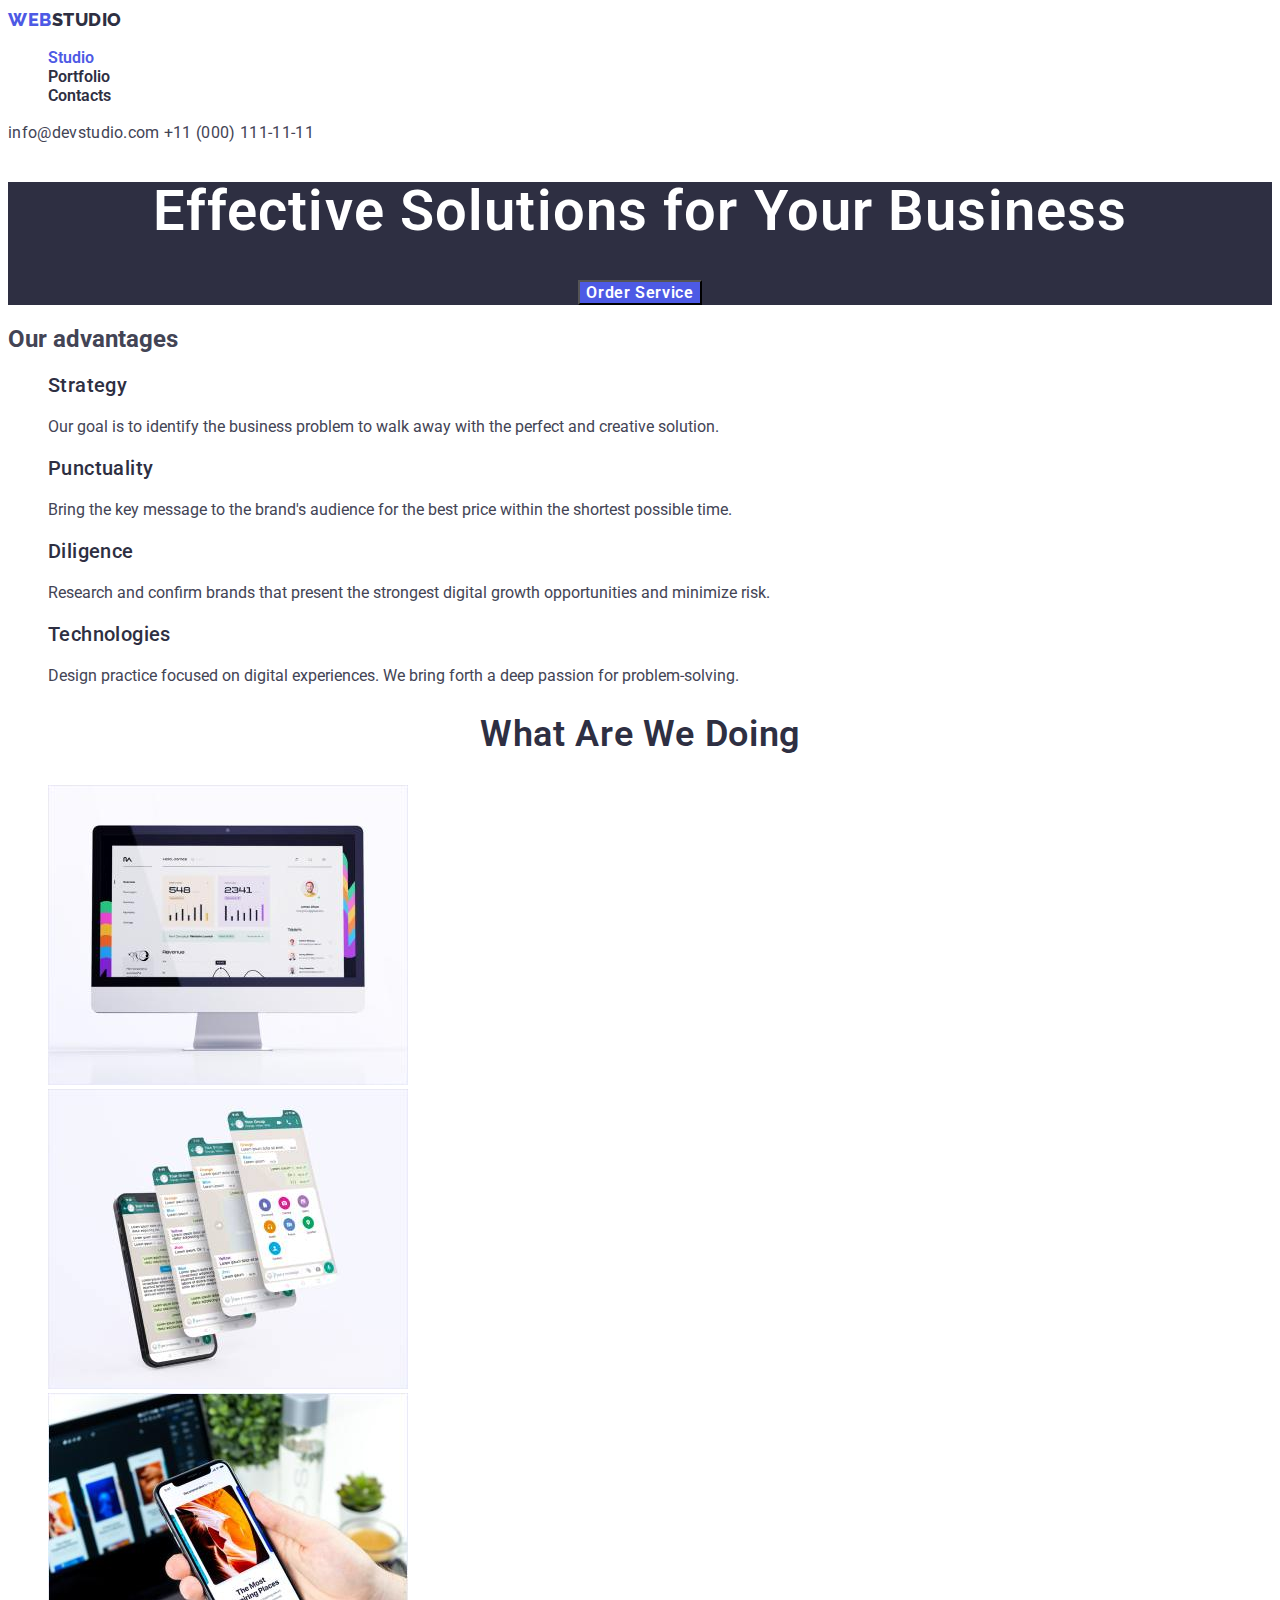
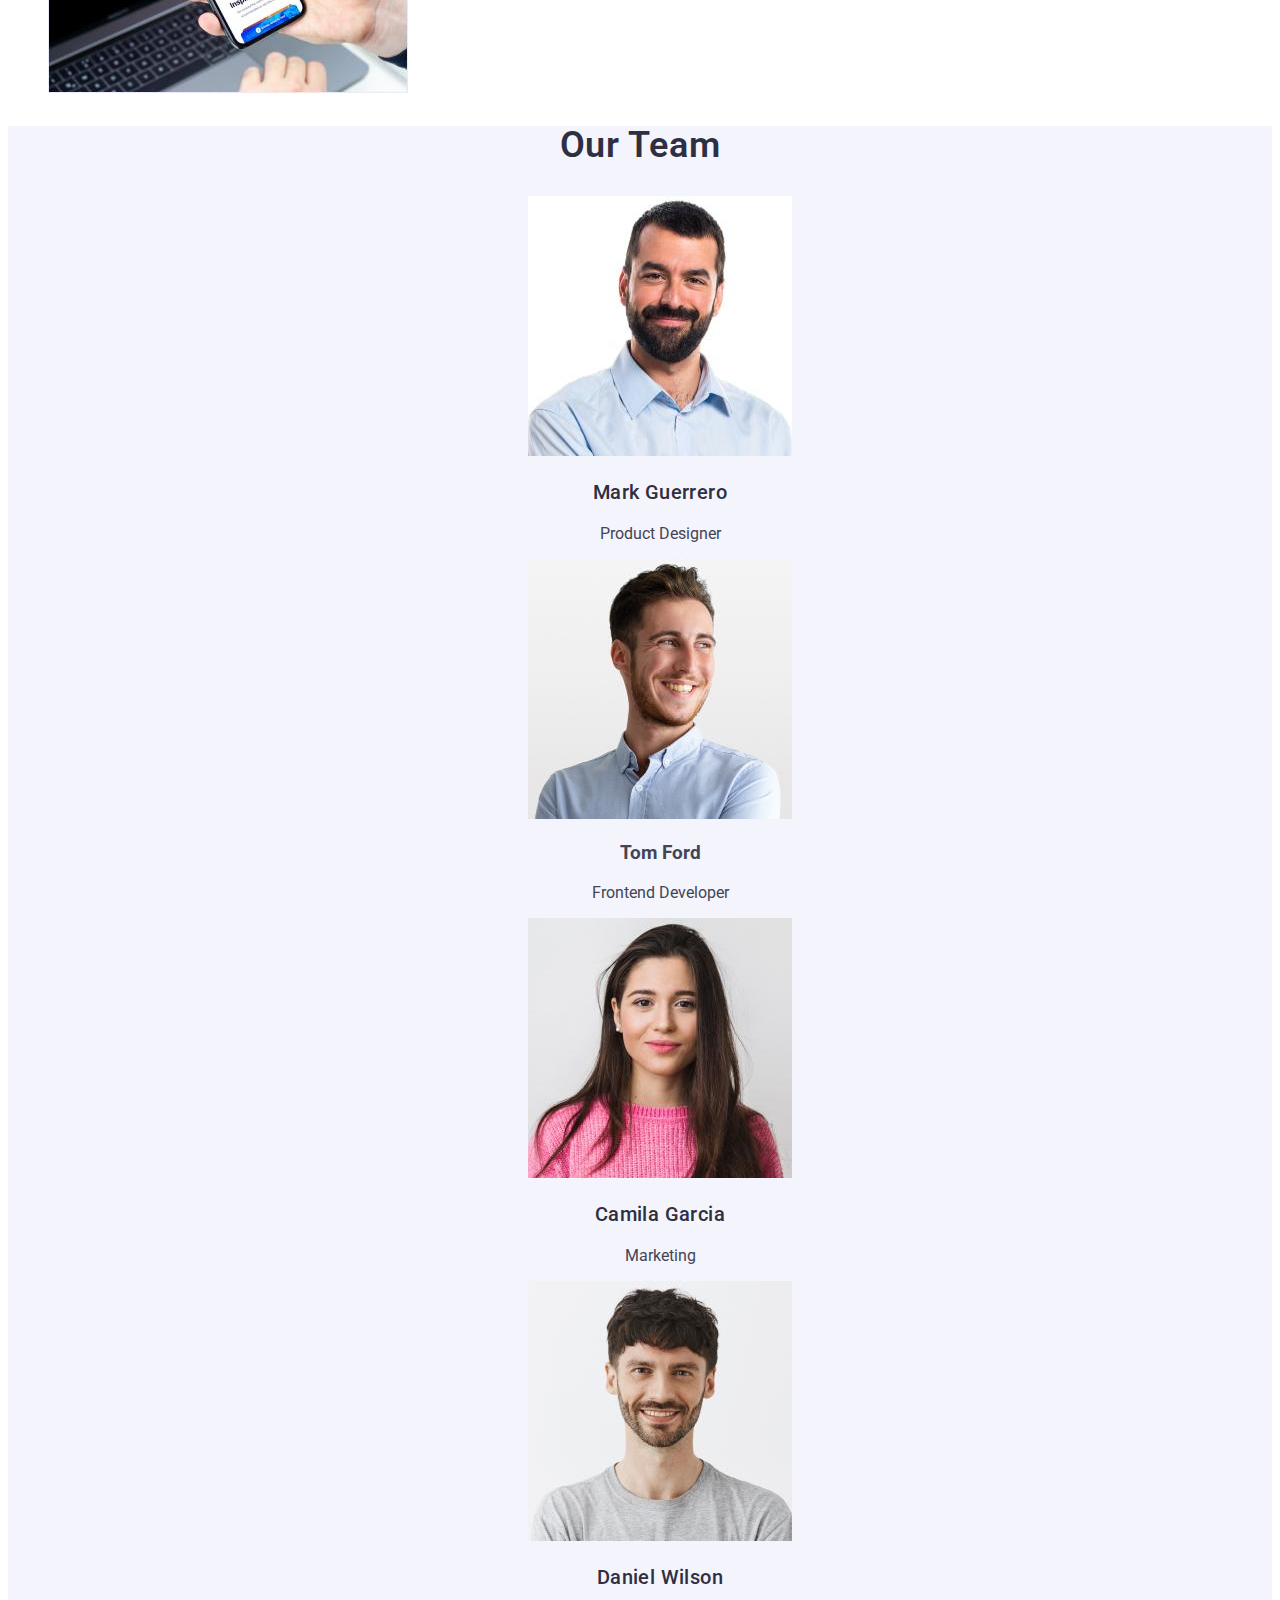
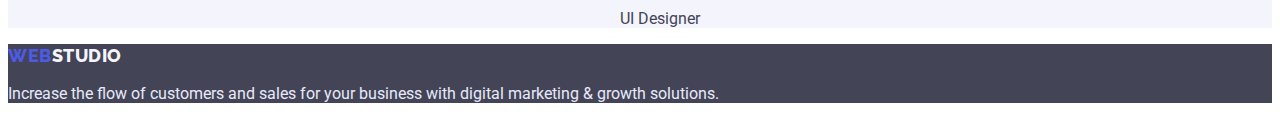
<file: index.html>
<!DOCTYPE html>
<html lang="en">
  <head>
    <meta charset="UTF-8" />
    <meta http-equiv="X-UA-Compatible" content="IE=edge" />
    <meta name="viewport" content="width=device-width, initial-scale=1.0" />
    <title>Document</title>
    <link rel="preconnect" href="https://fonts.googleapis.com" />
    <link rel="preconnect" href="https://fonts.gstatic.com" crossorigin />
    <link
      href="https://fonts.googleapis.com/css2?family=Raleway:wght@800&family=Roboto:wght@400;500;700;900&display=swap"
      rel="stylesheet"
    />
    <link rel="stylesheet" href="./css/styles.css" />
  </head>
  <body>
    <header>
      <nav>
        <a href="./index.html" class="logo"
          ><span class="logo-web">Web</span>Studio</a
        >

        <ul class="site-nav list">
          <li><a href="./index.html" class="link current">Studio</a></li>
          <li><a href="./portfolio.html" class="link">Portfolio</a></li>
          <li><a href="" class="link">Contacts</a></li>
        </ul>
      </nav>
      <address class="address">
        <a href="mailto:info@devstudio.com" class="link">info@devstudio.com</a>
        <a href="tel:+110001111111" class="link">+11 (000) 111-11-11</a>
      </address>
    </header>

    <main>
      <section class="hero">
        <h1 class="hero-title">Effective Solutions for Your Business</h1>
        <button type="button" class="button">Order Service</button>
      </section>
      <section class="section">
        <h2>Our advantages</h2>
        <ul class="advantages-list list">
          <li>
            <h3 class="title">Strategy</h3>
            <p>
              Our goal is to identify the business problem to walk away with the
              perfect and creative solution.
            </p>
          </li>
          <li>
            <h3 class="title">Punctuality</h3>
            <p>
              Bring the key message to the brand's audience for the best price
              within the shortest possible time.
            </p>
          </li>
          <li>
            <h3 class="title">Diligence</h3>
            <p>
              Research and confirm brands that present the strongest digital
              growth opportunities and minimize risk.
            </p>
          </li>
          <li>
            <h3 class="title">Technologies</h3>
            <p>
              Design practice focused on digital experiences. We bring forth a
              deep passion for problem-solving.
            </p>
          </li>
        </ul>
      </section>
      <section class="section">
        <h2 class="section-title">What are we doing</h2>
        <ul class="doing-list list">
          <li>
            <img src="./images/imgone.jpg" alt="monitor" width="360" />
          </li>
          <li>
            <img src="./images/imgtwo.jpg" alt="smartphone" width="360" />
          </li>
          <li>
            <img
              src="./images/imgthree.jpg"
              alt="smartphone on laptop background"
              width="360"
            />
          </li>
        </ul>
      </section>
      <section class="section-secondary">
        <h2 class="section-title">Our Team</h2>
        <ul class="team-list list">
          <li>
            <img
              src="./images/imgmarkguerrero.jpg"
              alt="Mark Guerrero"
              width="264"
            />
            <h3 class="title">Mark Guerrero</h3>
            <p>Product Designer</p>
          </li>
          <li>
            <img src="./images/imgtomford.jpg" alt="Tom Ford" width="264" />
            <h3>Tom Ford</h3>
            <p>Frontend Developer</p>
          </li>
          <li>
            <img
              src="./images/imgcamilagarcia.jpg"
              alt="Camila Garcia"
              width="264"
            />
            <h3 class="title">Camila Garcia</h3>
            <p>Marketing</p>
          </li>
          <li>
            <img
              src="./images/imgdanielwilson.jpg"
              alt="Daniel Wilson"
              width="264"
            />
            <h3 class="title">Daniel Wilson</h3>
            <p>UI Designer</p>
          </li>
        </ul>
      </section>
    </main>
    <footer class="footer">
      <a href="./index.html" class="logo"
        ><span class="logo-web">Web</span
        ><span class="footer-logo">Studio</span></a
      >
      <p>
        Increase the flow of customers and sales for your business with digital
        marketing & growth solutions.
      </p>
    </footer>
  </body>
</html>
</file>
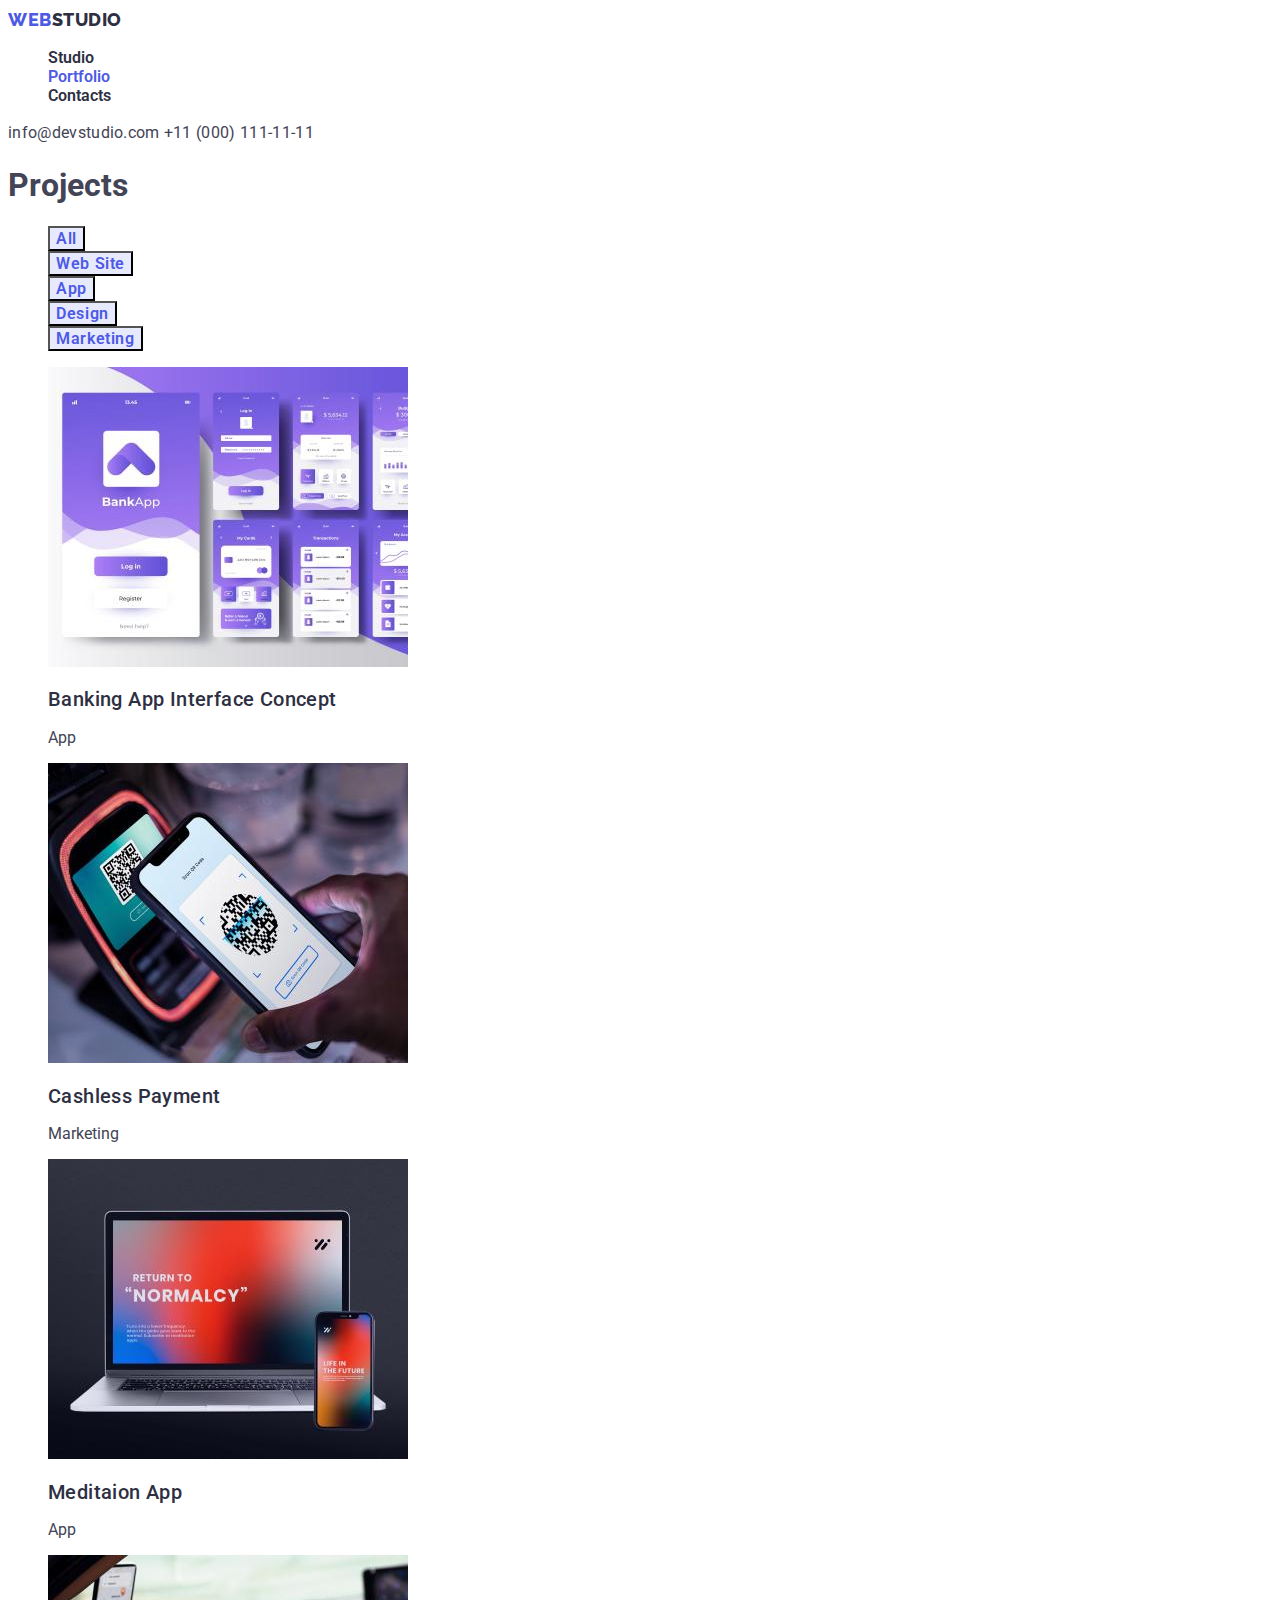
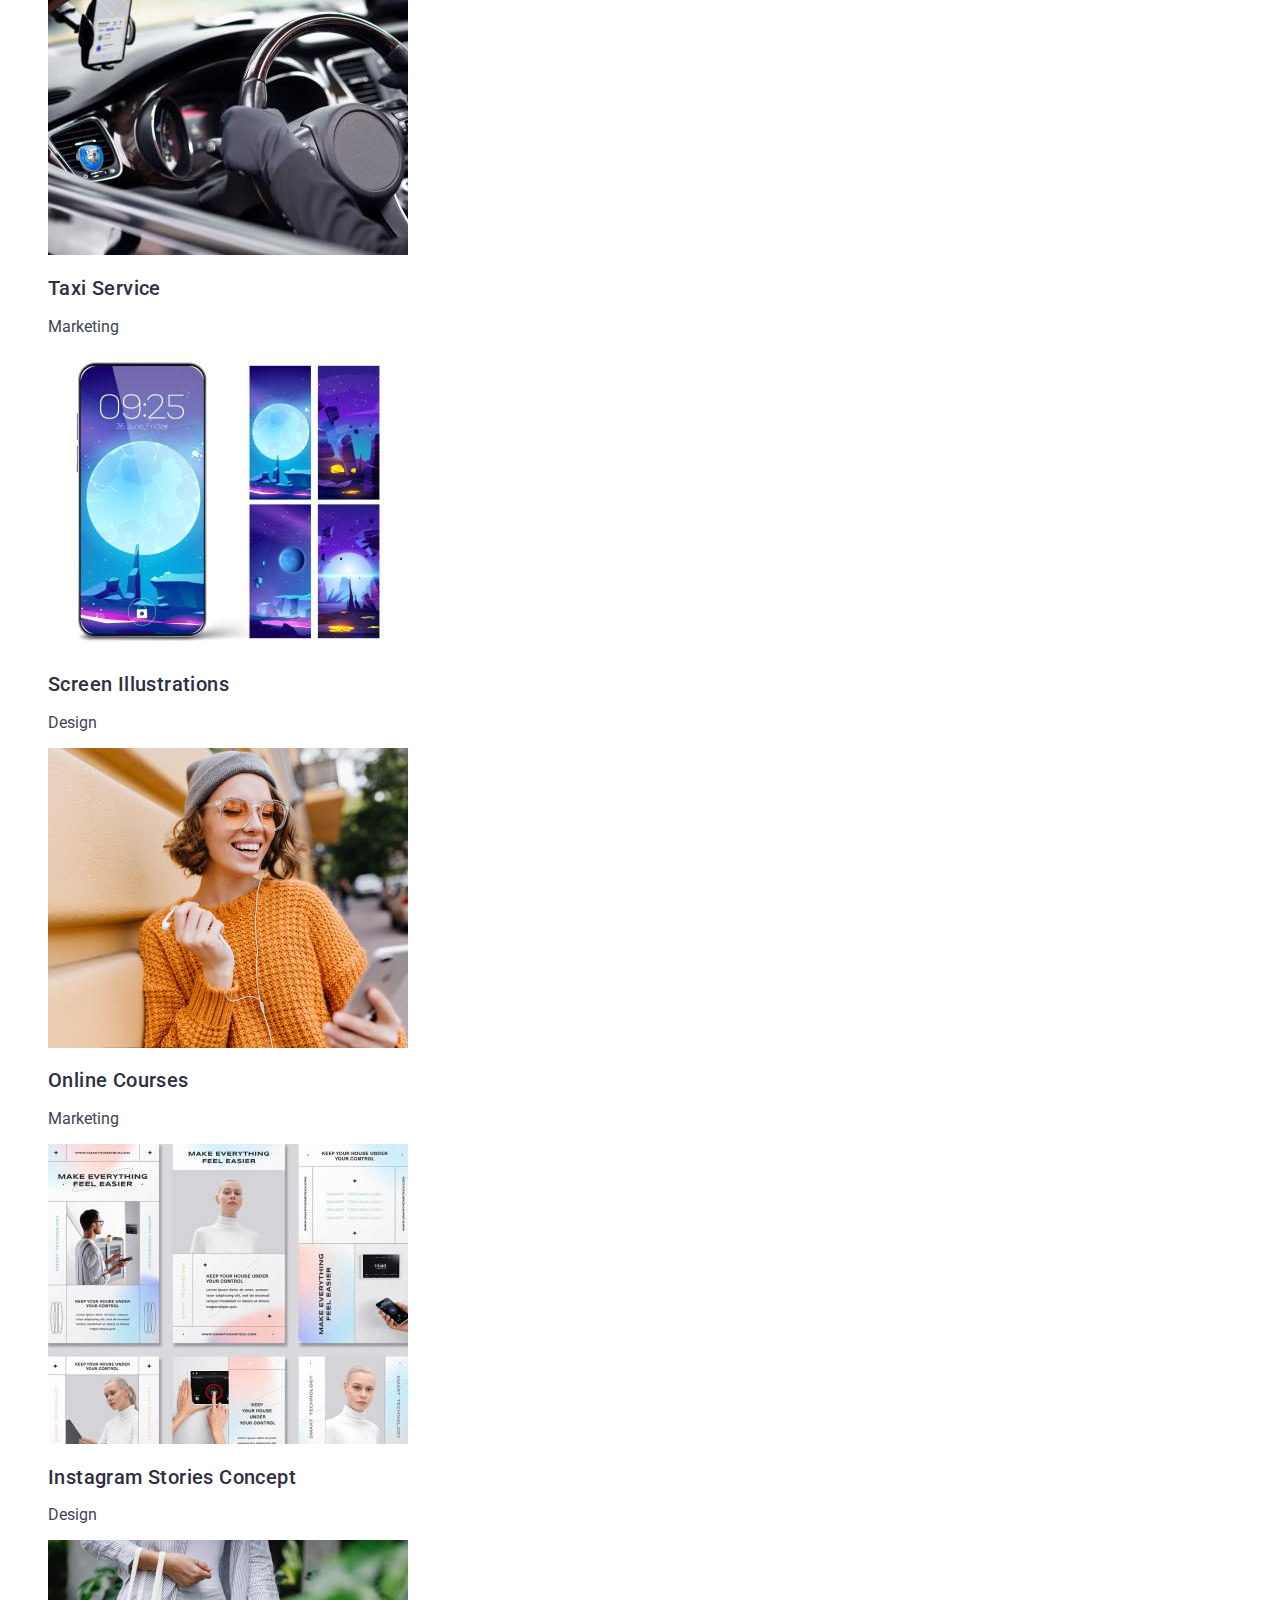
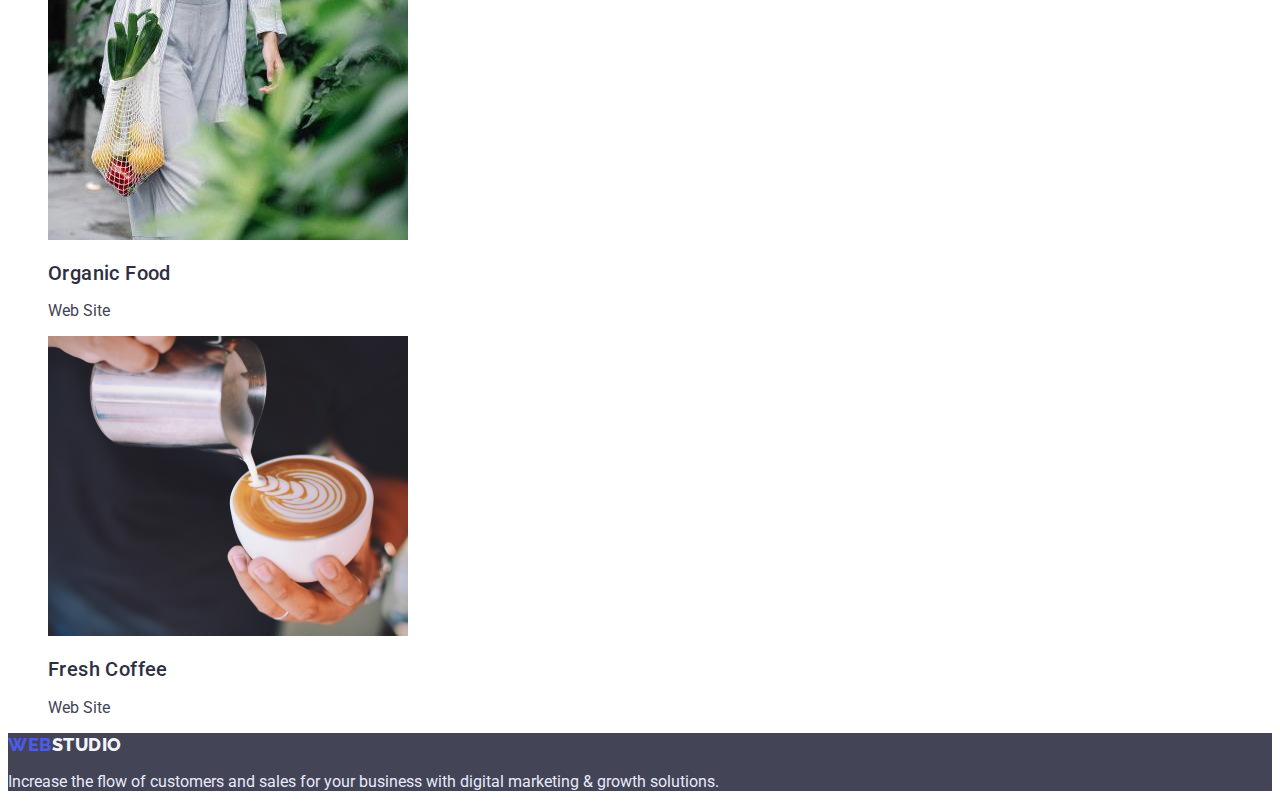
<file: portfolio.html>
<!DOCTYPE html>
<html lang="en">
  <head>
    <meta charset="UTF-8" />
    <meta http-equiv="X-UA-Compatible" content="IE=edge" />
    <meta name="viewport" content="width=device-width, initial-scale=1.0" />
    <title>Document</title>
    <link rel="preconnect" href="https://fonts.googleapis.com" />
    <link rel="preconnect" href="https://fonts.gstatic.com" crossorigin />
    <link
      href="https://fonts.googleapis.com/css2?family=Raleway:wght@800&family=Roboto:wght@400;500;700;900&display=swap"
      rel="stylesheet"
    />
    <link rel="stylesheet" href="./css/styles.css" />
  </head>
  <body>
    <header>
      <nav>
        <a href="./index.html" class="logo"
          ><span class="logo-web">Web</span>Studio</a
        >

        <ul class="site-nav list">
          <li><a href="./index.html" class="link">Studio</a></li>
          <li><a href="./portfolio.html" class="link current">Portfolio</a></li>
          <li><a href="" class="link">Contacts</a></li>
        </ul>
      </nav>
      <address class="address">
        <a href="mailto:info@devstudio.com" class="link">info@devstudio.com</a>
        <a href="tel:+110001111111" class="link">+11 (000) 111-11-11</a>
      </address>
    </header>

    <main>
      <section>
        <h1>Projects</h1>
        <ul class="button-list list">
          <li><button type="button" class="button">All</button></li>
          <li><button type="button" class="button">Web Site</button></li>
          <li><button type="button" class="button">App</button></li>
          <li><button type="button" class="button">Design</button></li>
          <li><button type="button" class="button">Marketing</button></li>
        </ul>

        <ul class="project-list list">
          <li>
            <a href="" class="link">
              <img
                src="./images/imgbankingappinterfaceconcept.jpg"
                alt="Banking App"
                width="360"
              />
              <h2 class="link-title">Banking App Interface Concept</h2>
              <p class="link-text">App</p>
            </a>
          </li>
          <li>
            <a href="" class="link">
              <img
                src="./images/imgcashlesspayment.jpg"
                alt="Smartphone with fingerprint"
                width="360"
              />
              <h2 class="link-title">Cashless Payment</h2>
              <p class="link-text">Marketing</p>
            </a>
          </li>
          <li>
            <a href="" class="link">
              <img
                src="./images/imgmeditaionapp.jpg"
                alt="Smartphone and laptop"
                width="360"
              />
              <h2 class="link-title">Meditaion App</h2>
              <p class="link-text">App</p>
            </a>
          </li>
          <li>
            <a href="" class="link">
              <img src="./images/imgtaxiservice.jpg" alt="Taxi" width="360" />
              <h2 class="link-title">Taxi Service</h2>
              <p class="link-text">Marketing</p>
            </a>
          </li>
          <li>
            <a href="" class="link">
              <img
                src="./images/imgscreensillustrations.jpg"
                alt="Screen Illustrations"
                width="360"
              />
              <h2 class="link-title">Screen Illustrations</h2>
              <p class="link-text">Design</p>
            </a>
          </li>
          <li>
            <a href="" class="link">
              <img
                src="./images/imgonlinecourses.jpg"
                alt="Woman with smartphone"
                width="360"
              />
              <h2 class="link-title">Online Courses</h2>
              <p class="link-text">Marketing</p>
            </a>
          </li>
          <li>
            <a href="" class="link">
              <img
                src="./images/imginstagramstoriesconcept.jpg"
                alt="Instagram pages"
                width="360"
              />
              <h2 class="link-title">Instagram Stories Concept</h2>
              <p class="link-text">Design</p>
            </a>
          </li>
          <li>
            <a href="" class="link">
              <img
                src="./images/imgorganicfood.jpg"
                alt="Woman with fruit"
                width="360"
              />
              <h2 class="link-title">Organic Food</h2>
              <p class="link-text">Web Site</p>
            </a>
          </li>
          <li>
            <a href="" class="link">
              <img
                src="./images/imgfreshcoffee.jpg"
                alt="Cup of coffee"
                width="360"
              />
              <h2 class="link-title">Fresh Coffee</h2>
              <p class="link-text">Web Site</p>
            </a>
          </li>
        </ul>
      </section>
    </main>
    <footer class="footer">
      <a href="./index.html" class="logo"
        ><span class="logo-web">Web</span
        ><span class="footer-logo">Studio</span></a
      >
      <p>
        Increase the flow of customers and sales for your business with digital
        marketing & growth solutions.
      </p>
    </footer>
  </body>
</html>
</file>
<file: css/styles.css>
:root {
  --primary-text-color: #434455;
  --title-text-color: #2e2f42;
  --accent-color: #4d5ae5;
  --white-color: #ffffff;
  --background-secondary-section: #f4f4fd;
  --footer-text-coclor: #e7e9fc;
  --button-hover-color: #404bbf;
}

body {
  background-color: var(--white-color);
  color: var(--primary-text-color);
  font-family: Roboto, sans-serif;
  font-size: 16px;
  
}
.list {
  list-style: none;
}

.logo {
  color: var(--title-text-color);
  font-family: Raleway, sans-serif;
  font-weight: 800;
  font-size: 18px;
  line-height: 1.33;
  letter-spacing: 0.03em;
  text-transform: uppercase;
  text-decoration: none;
}
.logo-web {
  color: var(--accent-color);
}
.site-nav .link {
  color: var(--title-text-color);
  font-weight: 600;
  text-decoration: none;
}
.site-nav .link.current {
  color: var(--accent-color);
}
.site-nav .link:hover,
.site-nav .link:focus,
.address .link:hover,
.address .link:focus,
.logo:hover,
.logo:focus {
  color: var(--accent-color);
}
.address .link {
  color: var(--primary-text-color);
  font-style: normal;
  font-size: 16px;
  line-height: 1.5;
  text-decoration: none;
  letter-spacing: 0.02em;
}
.hero {
  background-color: var(--title-text-color);
  color: var(--white-color);
  text-align: center;
}
.hero .hero-title {
  font-weight: 600;
  font-size: 56px;
  line-height: 1.07;
  letter-spacing: 0.02em;
  
}
.hero .button {
  background-color: var(--accent-color);
  color: var(--white-color);
  font-weight: 600;
  font-size: 16px;
  line-height: 1.19;
  letter-spacing: 0.04em;
  font-family: inherit;
  cursor: pointer;
}
.hero .button:hover,
.hero .button:focus {
  background-color: var(--button-hover-color);
}
.section-title {
  color: var(--title-text-color);
  font-weight: 600;
  font-size: 36px;
  line-height: 1.11;
  text-transform: capitalize;
  text-align: center;
  letter-spacing: 0.02em;
}

.advantages-list .title,
.team-list .title,
.project-list .link-title {
  color: var(--title-text-color);
  font-weight: 500;
  font-size: 20px;
  line-height: 1.2;
  letter-spacing: 0.02em;
}
.project-list .link-text {
  color: var(--primary-text-color);
}
.section-secondary {
  background-color: var(--background-secondary-section);
  text-align: center;
}

.button-list .button {
  color: var(--accent-color);
  background-color: var(--footer-text-coclor);
  font-family: inherit;
  font-size: inherit;
  line-height: inherit;
  letter-spacing: 0.04em;
  font-weight: 600;
  cursor: pointer;
}
.button-list .button:hover,
.button-list .button:focus {
  color: var(--white-color);
  background-color: var(--button-hover-color);
}

.project-list .link {
  text-decoration: none;
}
.footer {
  background-color: var(--primary-text-color);
  color: var(--footer-text-coclor);
}
.footer-logo {
  color: var(--background-secondary-section);
}
</file>
